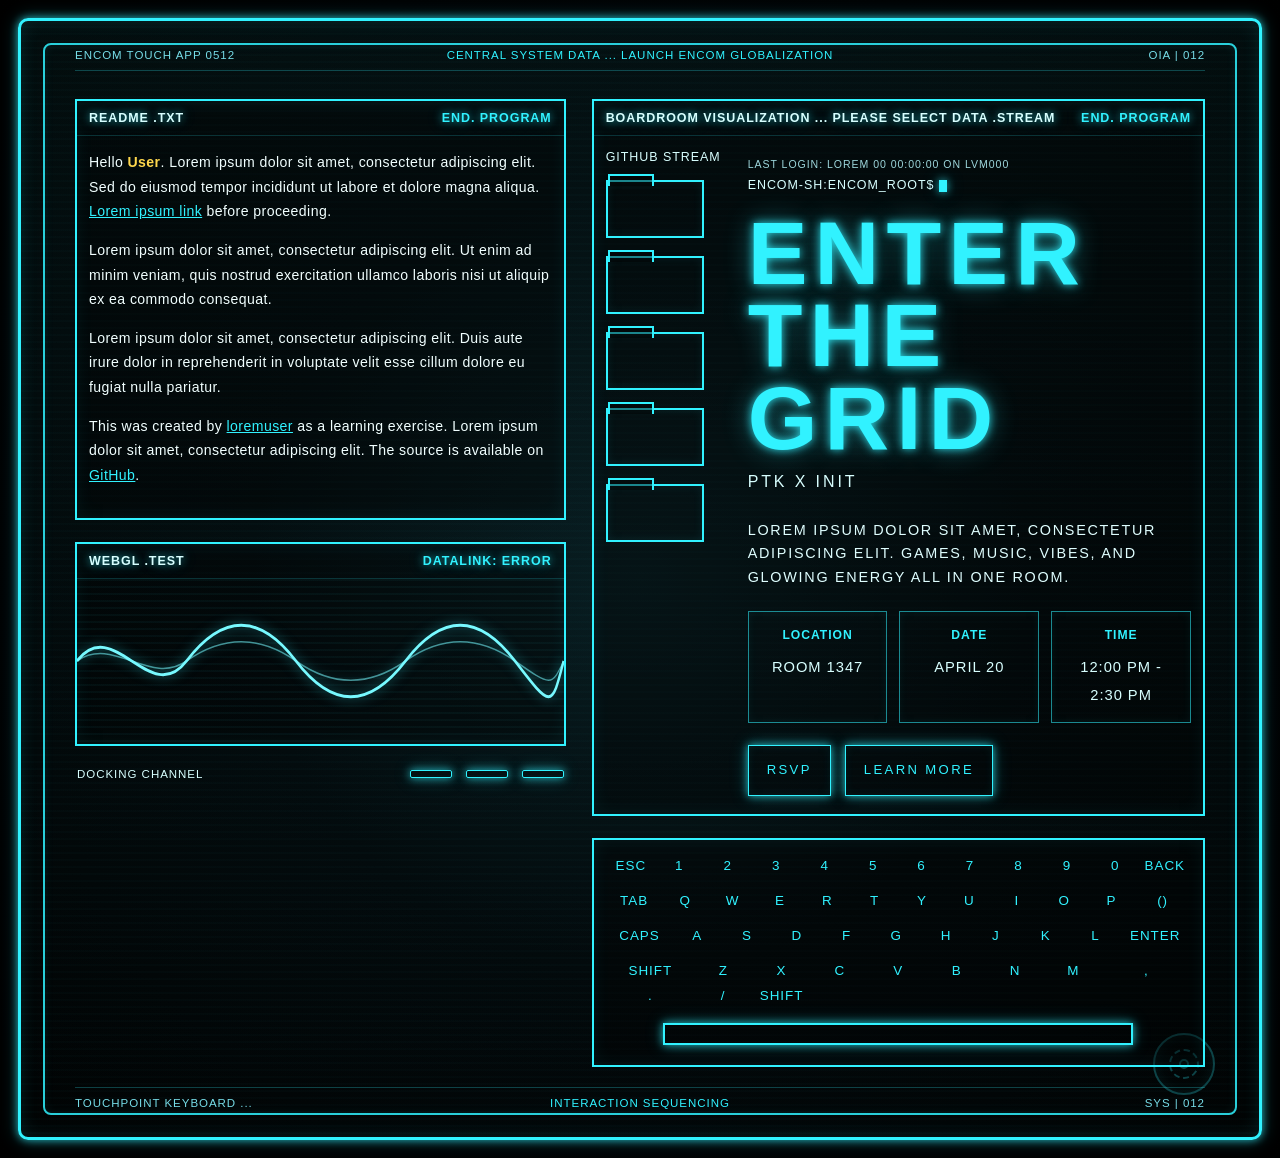
<file: index.html>
<!DOCTYPE html>
<html lang="en">
<head>
  <meta charset="UTF-8" />
  <meta name="viewport" content="width=device-width, initial-scale=1.0" />
  <title>Enter the Grid</title>
  <style>
    :root {
      --bg: #020608;
      --panel: #031014;
      --line: #31f2ff;
      --line-soft: rgba(49, 242, 255, 0.45);
      --text: #d8ffff;
      --muted: #76dce7;
      --glow: 0 0 8px rgba(49, 242, 255, 0.7), 0 0 18px rgba(49, 242, 255, 0.25);
    }

    * {
      box-sizing: border-box;
    }

    html, body {
      margin: 0;
      min-height: 100%;
      background: radial-gradient(circle at center, #07171b 0%, #020608 45%, #000 100%);
      color: var(--text);
      font-family: "Trebuchet MS", "Segoe UI", Arial, sans-serif;
      text-transform: uppercase;
      letter-spacing: 0.06em;
    }

    body {
      padding: 18px;
    }

    .frame {
      min-height: calc(100vh - 36px);
      border: 3px solid var(--line);
      border-radius: 10px;
      box-shadow: var(--glow), inset 0 0 18px rgba(49, 242, 255, 0.12);
      padding: 18px;
      position: relative;
      overflow: hidden;
      background:
        linear-gradient(rgba(49, 242, 255, 0.05), rgba(49, 242, 255, 0.01)),
        repeating-linear-gradient(
          to bottom,
          transparent 0,
          transparent 5px,
          rgba(49, 242, 255, 0.03) 6px,
          transparent 7px
        );
    }

    .frame::before {
      content: "";
      position: absolute;
      inset: 22px;
      border: 2px solid rgba(49, 242, 255, 0.85);
      border-radius: 8px;
      pointer-events: none;
      box-shadow: inset 0 0 10px rgba(49, 242, 255, 0.08);
    }

    .topbar,
    .footerbar {
      display: grid;
      grid-template-columns: 1fr auto 1fr;
      align-items: center;
      gap: 16px;
      font-size: 0.72rem;
      color: var(--muted);
      padding: 10px 36px;
      position: relative;
      z-index: 1;
    }

    .topbar::after,
    .footerbar::before {
      content: "";
      position: absolute;
      left: 36px;
      right: 36px;
      height: 1px;
      background: rgba(49, 242, 255, 0.25);
    }

    .topbar::after {
      bottom: 0;
    }

    .footerbar::before {
      top: 0;
    }

    .topbar .center,
    .footerbar .center {
      text-align: center;
      color: var(--line);
    }

    .topbar .right,
    .footerbar .right {
      text-align: right;
    }

    .main-grid {
      display: grid;
      grid-template-columns: 0.92fr 1.15fr;
      gap: 26px;
      padding: 28px 36px 20px;
      position: relative;
      z-index: 1;
    }

    .column {
      display: flex;
      flex-direction: column;
      gap: 22px;
    }

    .panel {
      border: 2px solid var(--line);
      background: rgba(0, 0, 0, 0.35);
      box-shadow: inset 0 0 18px rgba(49, 242, 255, 0.07);
      position: relative;
      overflow: hidden;
    }

    .panel-header {
      display: flex;
      justify-content: space-between;
      align-items: center;
      border-bottom: 1px solid rgba(49, 242, 255, 0.18);
      padding: 10px 12px;
      color: var(--line);
      font-size: 0.78rem;
      font-weight: 700;
      text-shadow: var(--glow);
    }

    .panel-header span:first-child {
      color: var(--text);
    }

    .panel-body {
      padding: 14px 12px 16px;
      font-size: 0.88rem;
      line-height: 1.75;
      text-transform: none;
      letter-spacing: 0.03em;
    }

    .panel-body p {
      margin: 0 0 14px;
      color: #f1ffff;
    }

    .accent {
      color: #ffd84d;
      font-weight: 700;
    }

    .linkish {
      color: var(--line);
      text-decoration: underline;
    }

    .readme {
      min-height: 420px;
    }

    .wave {
      min-height: 165px;
      display: flex;
      align-items: center;
      justify-content: center;
      position: relative;
      background:
        repeating-linear-gradient(
          to bottom,
          rgba(49, 242, 255, 0.03) 0,
          rgba(49, 242, 255, 0.03) 2px,
          transparent 2px,
          transparent 7px
        );
    }

    .wave svg {
      width: 100%;
      height: 110px;
      filter: drop-shadow(0 0 6px rgba(49, 242, 255, 0.5));
    }

    .dock {
      display: flex;
      align-items: center;
      justify-content: space-between;
      padding: 0 2px;
      color: var(--text);
      font-size: 0.72rem;
    }

    .dock-bars {
      display: flex;
      gap: 14px;
    }

    .dock-bars span {
      display: block;
      width: 42px;
      height: 8px;
      border: 1px solid var(--line);
      border-radius: 2px;
      box-shadow: var(--glow);
    }

    .hero-panel {
      min-height: 336px;
    }

    .hero-content {
      display: grid;
      grid-template-columns: 120px 1fr;
      gap: 22px;
      align-items: start;
      padding: 14px 12px 18px;
    }

    .folders {
      display: grid;
      grid-template-columns: 98px;
      gap: 18px;
      margin-top: 16px;
      align-items: start;
    }

    .folder {
      width: 98px;
      height: 58px;
      border: 2px solid var(--line);
      position: relative;
      box-shadow: inset 0 0 10px rgba(49, 242, 255, 0.08);
      transition: transform 0.18s cubic-bezier(.4,1.6,.6,1);
    }
    .folder:hover {
  transform: translateY(-4px) scale(1.05);
  box-shadow:
    0 0 10px rgba(49, 242, 255, 0.7),
    inset 0 0 10px rgba(49, 242, 255, 0.2);
  cursor: pointer;
}

    .folder::before {
      content: "";
      position: absolute;
      top: -8px;
      left: 0;
      width: 42px;
      height: 10px;
      border: 2px solid var(--line);
      border-bottom: none;
      background: rgba(0, 0, 0, 0.45);
    }

    .terminal {
      padding-top: 4px;
      font-size: 0.78rem;
      color: var(--text);
      line-height: 1.9;
    }

    .terminal .tiny {
      font-size: 0.66rem;
      color: #b8f9ff;
      opacity: 0.85;
    }

    .cursor {
      display: inline-block;
      width: 8px;
      height: 1em;
      background: var(--line);
      box-shadow: var(--glow);
      vertical-align: middle;
      animation: blink 1s steps(1) infinite;
    }

    @keyframes blink {
      50% { opacity: 0; }
    }

    .event-title {
      margin: 14px 0 8px;
      font-size: clamp(2.5rem, 7vw, 6rem);
      line-height: 0.92;
      letter-spacing: 0.08em;
      color: var(--line);
      text-shadow: 0 0 10px rgba(49, 242, 255, 0.9), 0 0 28px rgba(49, 242, 255, 0.4);
    }

    .event-sub {
      color: var(--text);
      font-size: 1rem;
      letter-spacing: 0.18em;
      margin-bottom: 22px;
    }

    .event-meta {
      display: grid;
      grid-template-columns: repeat(3, minmax(120px, 1fr));
      gap: 12px;
      margin: 22px 0;
    }

    .meta-box {
      border: 1px solid rgba(49, 242, 255, 0.55);
      padding: 12px;
      text-align: center;
      box-shadow: inset 0 0 10px rgba(49, 242, 255, 0.06);
    }

    .meta-box strong {
      display: block;
      color: var(--line);
      margin-bottom: 7px;
      font-size: 0.76rem;
    }

    .meta-box span {
      color: var(--text);
      font-size: 0.92rem;
    }

    .cta-row {
      display: flex;
      gap: 14px;
      flex-wrap: wrap;
      margin-top: 12px;
    }

    .btn {
      padding: 12px 18px;
      border: 1px solid var(--line);
      color: var(--line);
      text-decoration: none;
      font-size: 0.82rem;
      letter-spacing: 0.18em;
      box-shadow: inset 0 0 10px rgba(49, 242, 255, 0.07), var(--glow);
      transition: 0.2s ease;
    }

    .btn:hover {
      background: rgba(49, 242, 255, 0.12);
      transform: translateY(-1px);
    }

    .keyboard-panel {
      padding: 18px 18px 20px;
    }

    .key-row {
      display: grid;
      gap: 10px;
      margin-bottom: 20px;
      color: var(--line);
      font-size: 0.84rem;
      text-align: center;
    }

    .row-1 { grid-template-columns: repeat(12, 1fr); }
    .row-2 { grid-template-columns: 1.2fr repeat(10, 1fr) 1.2fr; }
    .row-3 { grid-template-columns: 1.4fr repeat(9, 1fr) 1.5fr; }
    .row-4 { grid-template-columns: 1.6fr repeat(7, 1fr) 1.6fr; }

    .key-input {
      height: 22px;
      border: 2px solid var(--line);
      box-shadow: var(--glow);
      margin: 8px auto 0;
      width: min(520px, 82%);
    }

    .badge {
      position: absolute;
      right: 44px;
      bottom: 42px;
      width: 62px;
      height: 62px;
      border: 2px solid rgba(49, 242, 255, 0.4);
      border-radius: 50%;
      opacity: 0.65;
      box-shadow: inset 0 0 14px rgba(49, 242, 255, 0.1);
    }

    .badge::before,
    .badge::after {
      content: "";
      position: absolute;
      inset: 14px;
      border: 2px dashed rgba(49, 242, 255, 0.4);
      border-radius: 50%;
    }

    .badge::after {
      inset: 24px;
      border-style: solid;
    }

    @media (max-width: 1100px) {
      .main-grid {
        grid-template-columns: 1fr;
      }

      .hero-content {
        grid-template-columns: 1fr;
      }

      .folders {
        grid-template-columns: 98px;
      }
    }

    @media (max-width: 720px) {
      body {
        padding: 10px;
      }

      .frame::before {
        inset: 12px;
      }

      .topbar,
      .footerbar,
      .main-grid {
        padding-left: 16px;
        padding-right: 16px;
      }

      .topbar,
      .footerbar {
        grid-template-columns: 1fr;
        text-align: center;
      }

      .topbar .right,
      .footerbar .right {
        text-align: center;
      }

      .event-meta {
        grid-template-columns: 1fr;
      }

      .folders {
        grid-template-columns: 98px;
      }

      .row-1,
      .row-2,
      .row-3,
      .row-4 {
        grid-template-columns: repeat(6, 1fr);
      }
    }
  </style>
</head>
<body>
  <div class="frame">
    <div class="topbar">
      <div>ENCOM TOUCH APP 0512</div>
      <div class="center">CENTRAL SYSTEM DATA ... LAUNCH ENCOM GLOBALIZATION</div>
      <div class="right">OIA | 012</div>
    </div>

    <main class="main-grid">
      <section class="column">
        <div class="panel readme">
          <div class="panel-header">
            <span>README .TXT</span>
            <span>END. PROGRAM</span>
          </div>
          <div class="panel-body">
            <p>Hello <span class="accent">User</span>. Lorem ipsum dolor sit amet, consectetur adipiscing elit. Sed do eiusmod tempor incididunt ut labore et dolore magna aliqua. <span class="linkish">Lorem ipsum link</span> before proceeding.</p>
            <p>Lorem ipsum dolor sit amet, consectetur adipiscing elit. Ut enim ad minim veniam, quis nostrud exercitation ullamco laboris nisi ut aliquip ex ea commodo consequat.</p>
            <p>Lorem ipsum dolor sit amet, consectetur adipiscing elit. Duis aute irure dolor in reprehenderit in voluptate velit esse cillum dolore eu fugiat nulla pariatur.</p>
            <p>This was created by <span class="linkish">loremuser</span> as a learning exercise. Lorem ipsum dolor sit amet, consectetur adipiscing elit. The source is available on <span class="linkish">GitHub</span>.</p>
          </div>
        </div>

        <div class="panel">
          <div class="panel-header">
            <span>WEBGL .TEST</span>
            <span>DATALINK: ERROR</span>
          </div>
          <div class="wave">
            <svg viewBox="0 0 800 150" preserveAspectRatio="none" aria-hidden="true">
              <path d="M0,75 C60,10 120,140 180,75 S300,10 360,75 S480,140 540,75 S660,10 720,75 S780,140 800,75"
                    fill="none" stroke="#77f9ff" stroke-width="4"/>
              <path d="M0,75 C60,40 120,110 180,75 S300,40 360,75 S480,110 540,75 S660,40 720,75 S780,110 800,75"
                    fill="none" stroke="#77f9ff" stroke-opacity="0.55" stroke-width="2"/>
            </svg>
          </div>
        </div>

        <div class="dock">
          <span>DOCKING CHANNEL</span>
          <div class="dock-bars">
            <span></span>
            <span></span>
            <span></span>
          </div>
        </div>
      </section>

      <section class="column">
        <div class="panel hero-panel">
          <div class="panel-header">
            <span>BOARDROOM VISUALIZATION ... PLEASE SELECT DATA .STREAM</span>
            <span>END. PROGRAM</span>
          </div>

          <div class="hero-content">
            <div>
              <div style="font-size:0.78rem;color:var(--text);margin-bottom:10px;">GITHUB STREAM</div>
              <div class="folders">
                <div class="folder"></div>
                <div class="folder"></div>
                <div class="folder"></div>
                <div class="folder"></div>
                <div class="folder"></div>
              </div>
            </div>

            <div class="terminal">
              <div class="tiny">Last Login: Lorem 00 00:00:00 on lvm000</div>
              <div>encom-sh:encom_root$ <span class="cursor"></span></div>

              <h1 class="event-title">ENTER THE GRID</h1>
              <div class="event-sub">PTK x INIT</div>
              <div style="max-width: 620px; color: #dffeff; text-transform: uppercase; letter-spacing: 0.12em; line-height: 1.6; font-size: 0.9rem;">
                Lorem ipsum dolor sit amet, consectetur adipiscing elit. Games, music, vibes, and glowing energy all in one room.
              </div>

              <div class="event-meta">
                <div class="meta-box">
                  <strong>Location</strong>
                  <span>Room 1347</span>
                </div>
                <div class="meta-box">
                  <strong>Date</strong>
                  <span>April 20</span>
                </div>
                <div class="meta-box">
                  <strong>Time</strong>
                  <span>12:00 PM - 2:30 PM</span>
                </div>
              </div>

              <div class="cta-row">
                <a class="btn" href="#">RSVP</a>
                <a class="btn" href="#">Learn More</a>
              </div>
            </div>
          </div>
        </div>

        <div class="panel keyboard-panel">
          <div class="key-row row-1">
            <span>ESC</span><span>1</span><span>2</span><span>3</span><span>4</span><span>5</span><span>6</span><span>7</span><span>8</span><span>9</span><span>0</span><span>BACK</span>
          </div>
          <div class="key-row row-2">
            <span>TAB</span><span>Q</span><span>W</span><span>E</span><span>R</span><span>T</span><span>Y</span><span>U</span><span>I</span><span>O</span><span>P</span><span>()</span>
          </div>
          <div class="key-row row-3">
            <span>CAPS</span><span>A</span><span>S</span><span>D</span><span>F</span><span>G</span><span>H</span><span>J</span><span>K</span><span>L</span><span>ENTER</span>
          </div>
          <div class="key-row row-4">
            <span>SHIFT</span><span>Z</span><span>X</span><span>C</span><span>V</span><span>B</span><span>N</span><span>M</span><span>,</span><span>.</span><span>/</span><span>SHIFT</span>
          </div>
          <div class="key-input"></div>
        </div>
      </section>
    </main>

    <div class="footerbar">
      <div>TOUCHPOINT KEYBOARD ...</div>
      <div class="center">INTERACTION SEQUENCING</div>
      <div class="right">SYS | 012</div>
    </div>

    <div class="badge"></div>
  </div>
</body>
</html>
</file>
